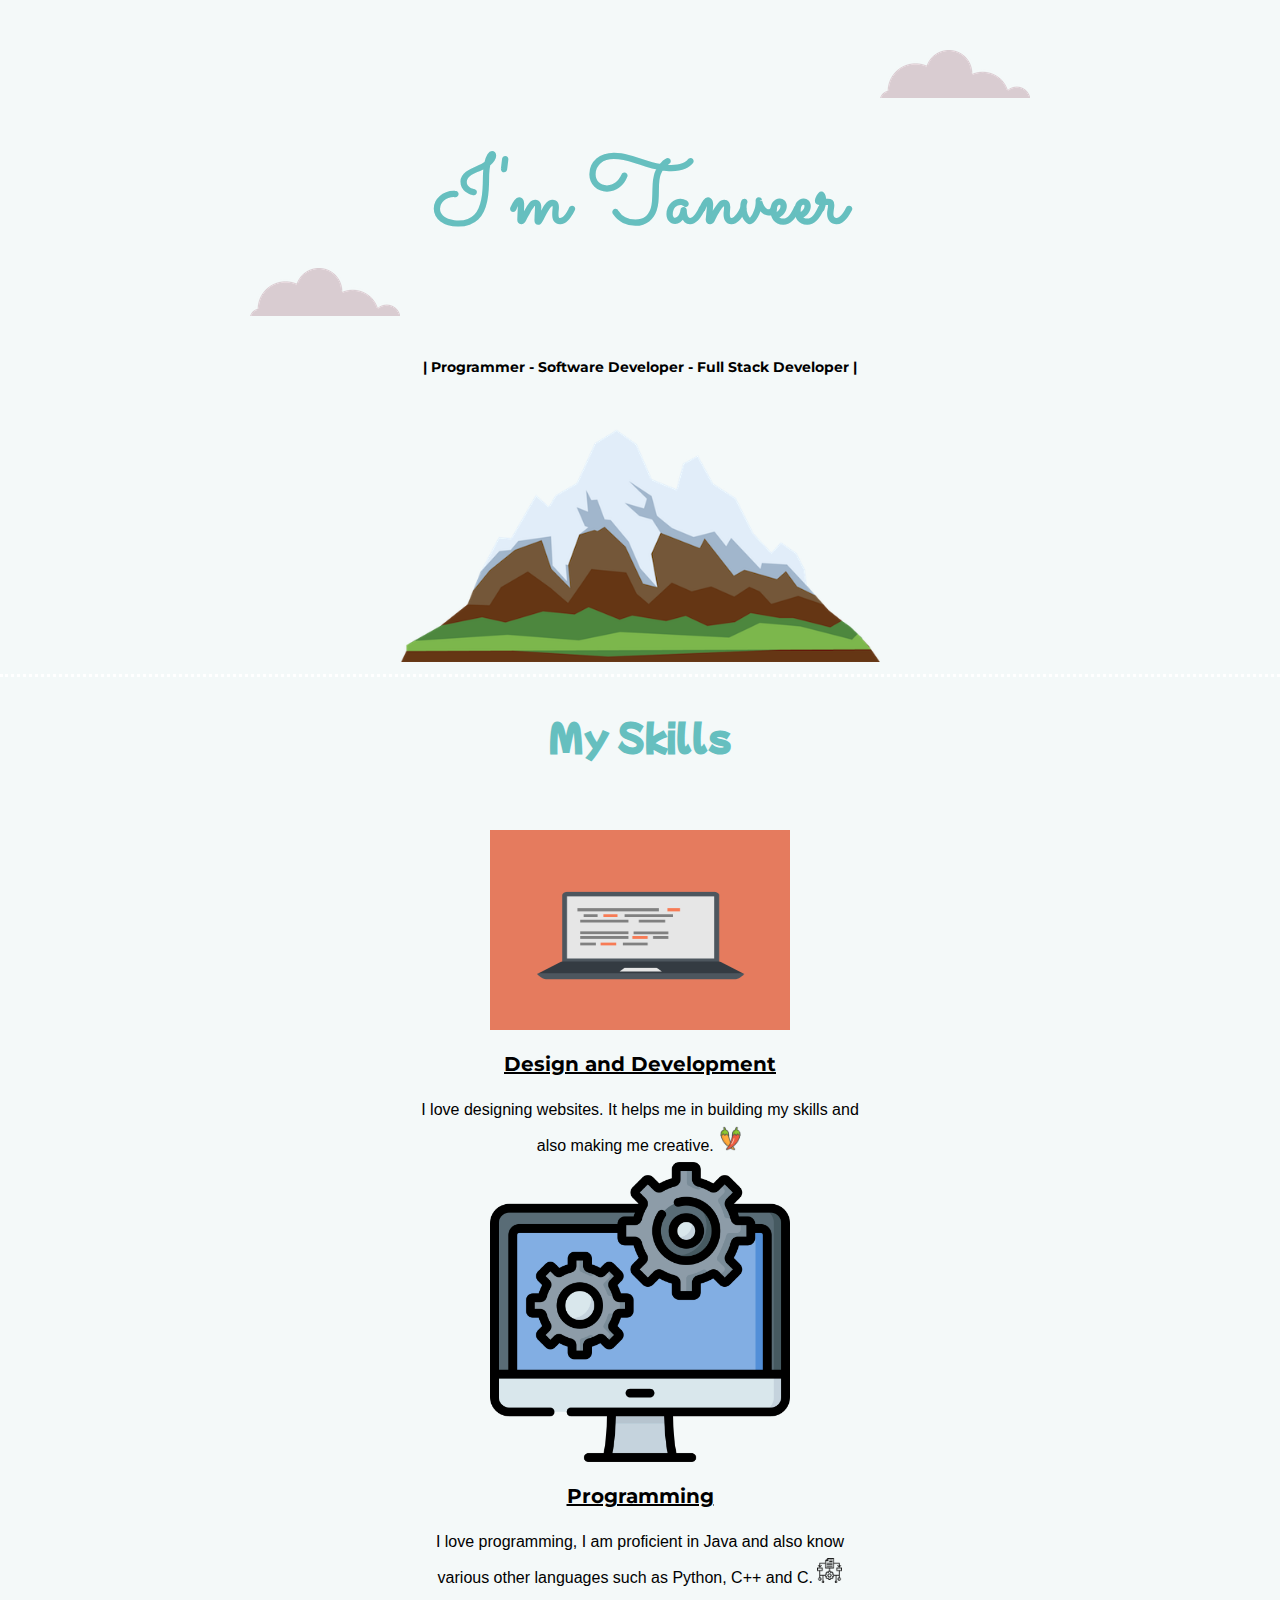
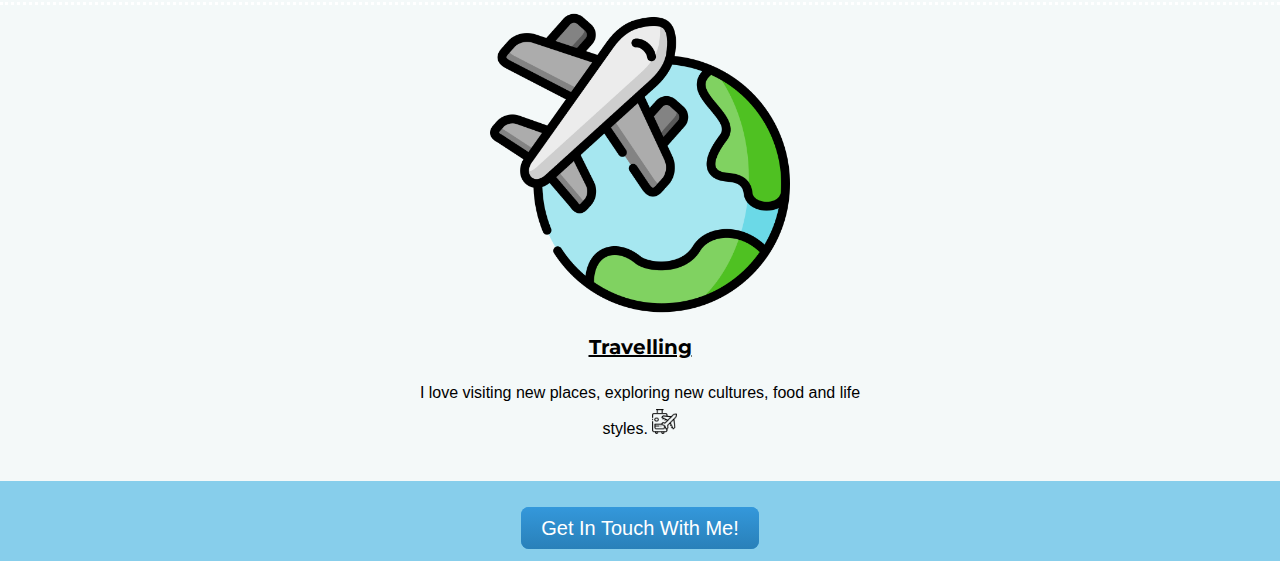
<file: index.html>
<!DOCTYPE html>
<html lang="en">
<head>
  <meta charset="UTF-8">
  <meta name="viewport" content="width=device-width, initial-scale=1.0">
  <meta http-equiv="X-UA-Compatible" content="ie=edge">
  <title>Mohammad Tanveer</title>
  <link rel="stylesheet" href="CSS Elements/styles.css">
  <link rel="icon" href="CSS Elements/favicon4.ico">
  <link rel="preconnect" href="https://fonts.googleapis.com">
<link rel="preconnect" href="https://fonts.gstatic.com" crossorigin>
<link href="https://fonts.googleapis.com/css2?family=Comforter&family=Merriweather+Sans&family=Mochiy+Pop+P+One&family=Montserrat:ital,wght@1,300&family=Sacramento&display=swap" rel="stylesheet">
</head>
<body>
  <div class="top">
    <img class="top-cloud" src="Images/cloud.png" alt="cloud-images" />
  <h1>I'm Tanveer</h1>
  <h2>| <span>Pro</span>grammer  -  Software Developer  -  Full Stack Developer |</h2>
  <img class="bottom-cloud" src="Images/cloud.png" alt="cloud-images" />
  <img class="mountain" src="Images/mountain.png" alt="mountain-images" />
</div> <hr />
<div class="middle">
  <h1 class="h11">My Skills</h1> <br /> <br />
  <img class="computer" src="Images/computer.png" alt="computer"><br /><br>
  <h2 class="Profile">Design and Development</h2> <br>
  <p>
    I love designing websites. It helps me in building my skills and also making me creative.
    <img class="ch" src="Images/chilli.png" />
  </p>
  <img class="setting" src="Images/settings.png" alt="computer"> <br /> <br />
  <h2 class="Profile">Programming</h2> <br>
  <p>
    I love programming, I am proficient in Java and also know various other languages such as Python, C++ and C.
    <img class ="ch" src="Images/algorithm.png" />
  </p>
</div>
<hr />
<div>
  <img class ="setting" src="Images/travelling.png" alt=""> <br> <br>
  <h2 class="Profile">Travelling</h2> <br>
  <p>I love visiting new places, exploring new cultures, food and life styles.
  <img src="Images/luggage.png" class="ch">
  </p>
  <br>
</div>
<div >

</div>
<br>
<div class="bottom">
  <br> <br>
  <a class="btn" href="contact.html">Get In Touch With Me!</a> <br>
</div>
</body>
</html>
</file>
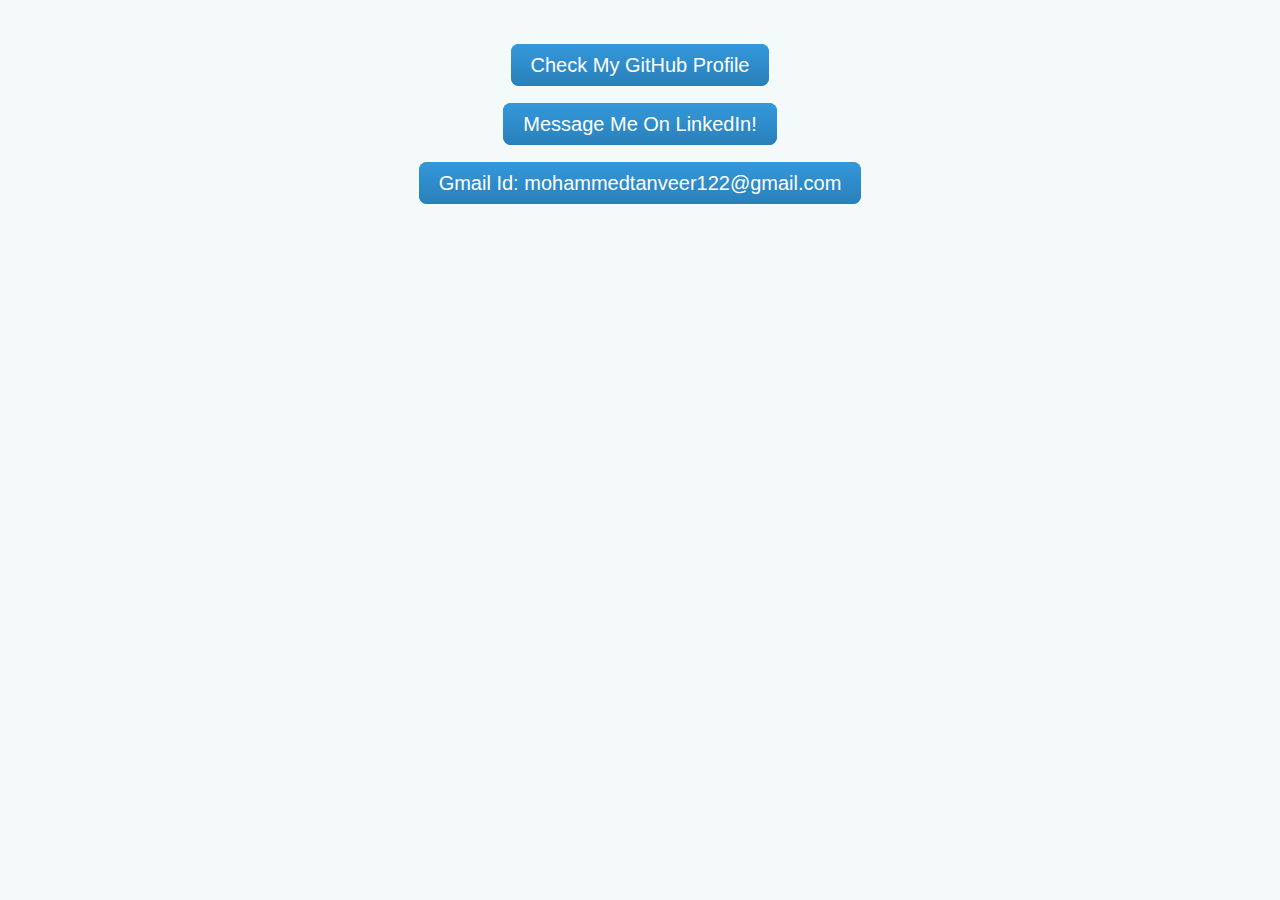
<file: contact.html>
<!DOCTYPE html>
<html lang="en">
<head>
  <meta charset="UTF-8">
  <meta name="viewport" content="width=device-width, initial-scale=1.0">
  <meta http-equiv="X-UA-Compatible" content="ie=edge">
  <title>Contact Me!</title>
  <link rel="stylesheet" href="CSS Elements/styles.css">
</head>
<body>
  <br> <br> <br>
  <a class="btn" href="https://github.com/tanveer-122">Check My GitHub Profile</a>
 <br> <br> <br>
  <a class="btn" href="https://www.linkedin.com/in/tanveer122 ">Message Me On LinkedIn!</a> <br> <br> <br>
  <a class="btn" href="https://mail.google.com/">Gmail Id: mohammedtanveer122@gmail.com</a>
</body>
</html>
</file>
<file: CSS Elements/styles.css>
body{
  margin: 0;
  text-align: center;
  background-color: #F4F9F9;
  font-family: Merriweather,serif;
}
h1{
  font-family: Sacramento,cursive;
  font-size: 5.76rem;
  color: #66BFBF;
  line-height: 2;
}
h2{
  margin: 0;
  font-family: Montserrat,sans-serif;
  font-size: 14px;
  color: black;
}
p{
  width: 450px;
  line-height: 2;
  margin: auto;
}
h3{
  margin: 0;
  font-family: Montserrat, sans-serif;
}
div{

  font-family: "Merriweather",sans-serif;
}
hr{
  border: dotted white 3px;
  border-bottom: none;
}
.top{
  position:relative;
  padding-top: 50px;
}
.a{
  text-decoration: underline;
  font-family: serif;
  font-weight: bold;
}
.computer{
  width:300px;
  height:200px;
}
.bottom-cloud{
  position: absolute;
  left: 250px;
  bottom: 350px;
}
.top-cloud{
  position: absolute;
  right:250px;
  top: 50;
}
.span{
  text-decoration: underline;
}
.Profile{
  font-size: 20px;
  text-decoration: underline;
}
.h11{
  font-size: 35px;
  font-family: Mochiy Pop P One;
}
.ch{
  width: 25px;
  height: 25px;
}
.setting{
  width:300px;
  height: 300px;
}
.mountain{
  width: 480px;
}
.btn {
  background: #3498db;
  background-image: -webkit-linear-gradient(top, #3498db, #2980b9);
  background-image: -moz-linear-gradient(top, #3498db, #2980b9);
  background-image: -ms-linear-gradient(top, #3498db, #2980b9);
  background-image: -o-linear-gradient(top, #3498db, #2980b9);
  background-image: linear-gradient(to bottom, #3498db, #2980b9);
  -webkit-border-radius: 8;
  -moz-border-radius: 8;
  border-radius: 8px;
  font-family: Arial;
  color: #ffffff;
  font-size: 20px;
  padding: 10px 20px 10px 20px;
  text-decoration: none;
}

.btn:hover {
  background: #1ca6fc;
  background-image: -webkit-linear-gradient(top, #1ca6fc, #38a3eb);
  background-image: -moz-linear-gradient(top, #1ca6fc, #38a3eb);
  background-image: -ms-linear-gradient(top, #1ca6fc, #38a3eb);
  background-image: -o-linear-gradient(top, #1ca6fc, #38a3eb);
  background-image: linear-gradient(to bottom, #1ca6fc, #38a3eb);
  text-decoration: none;
}
.bottom{
  height: 80px;
  background-color: skyblue;
  margin: auto;
}
</file>
